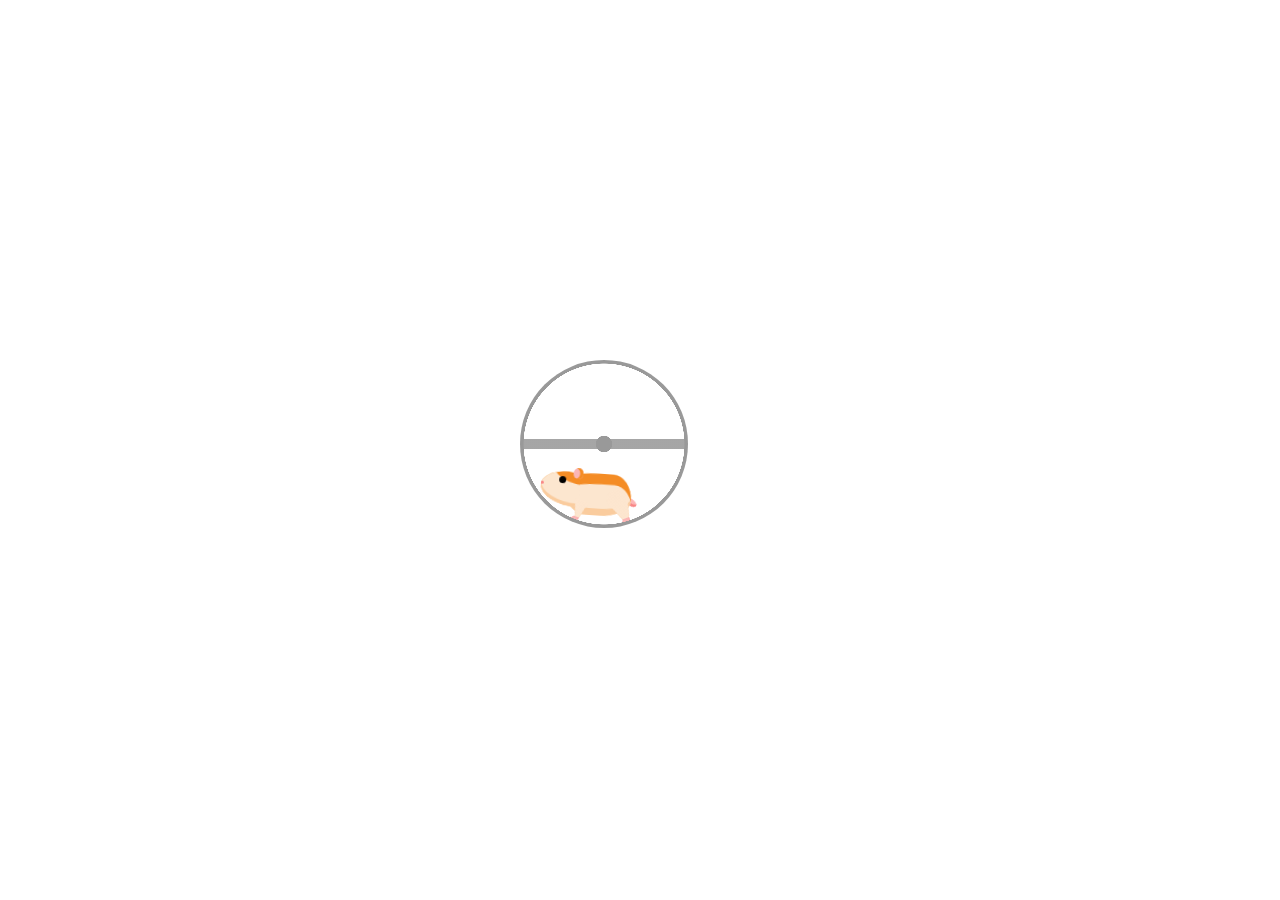
<file: index.html>
<!DOCTYPE html>
<html lang="en">

<head>
    <meta charset="UTF-8">
    <meta name="viewport" content="width=device-width, initial-scale=1.0">
    <title>Cargando...</title>
    <link rel="stylesheet" href="./css/whelhamster.css">
    <link href="https://cdn.jsdelivr.net/npm/bootstrap@5.3.2/dist/css/bootstrap.min.css" rel="stylesheet" integrity="sha384-T3c6CoIi6uLrA9TneNEoa7RxnatzjcDSCmG1MXxSR1GAsXEV/Dwwykc2MPK8M2HN" crossorigin="anonymous">
    <script src="https://cdn.jsdelivr.net/npm/bootstrap@5.3.2/dist/js/bootstrap.bundle.min.js" integrity="sha384-C6RzsynM9kWDrMNeT87bh95OGNyZPhcTNXj1NW7RuBCsyN/o0jlpcV8Qyq46cDfL" crossorigin="anonymous"></script>
    
</head>

<body>
    <div class="centrar">
        <div aria-label="Orange and tan hamster running in a metal wheel" role="img" class="wheel-and-hamster">
            <div class="wheel"></div>
            <div class="hamster">
                <div class="hamster__body">
                    <div class="hamster__head">
                        <div class="hamster__ear"></div>
                        <div class="hamster__eye"></div>
                        <div class="hamster__nose"></div>
                    </div>
                    <div class="hamster__limb hamster__limb--fr"></div>
                    <div class="hamster__limb hamster__limb--fl"></div>
                    <div class="hamster__limb hamster__limb--br"></div>
                    <div class="hamster__limb hamster__limb--bl"></div>
                    <div class="hamster__tail"></div>
                </div>
            </div>
            <div class="spoke"></div>
        </div>
        </div>
        <script>

            function redireccionar() {
              window.location.href = "inicio.html"; // Cambia "nueva_pagina.html" por la URL de la página a la que quieres redirigir
            }
          
            setTimeout(redireccionar, 2000);
          </script>
</body>

</html>
</file>
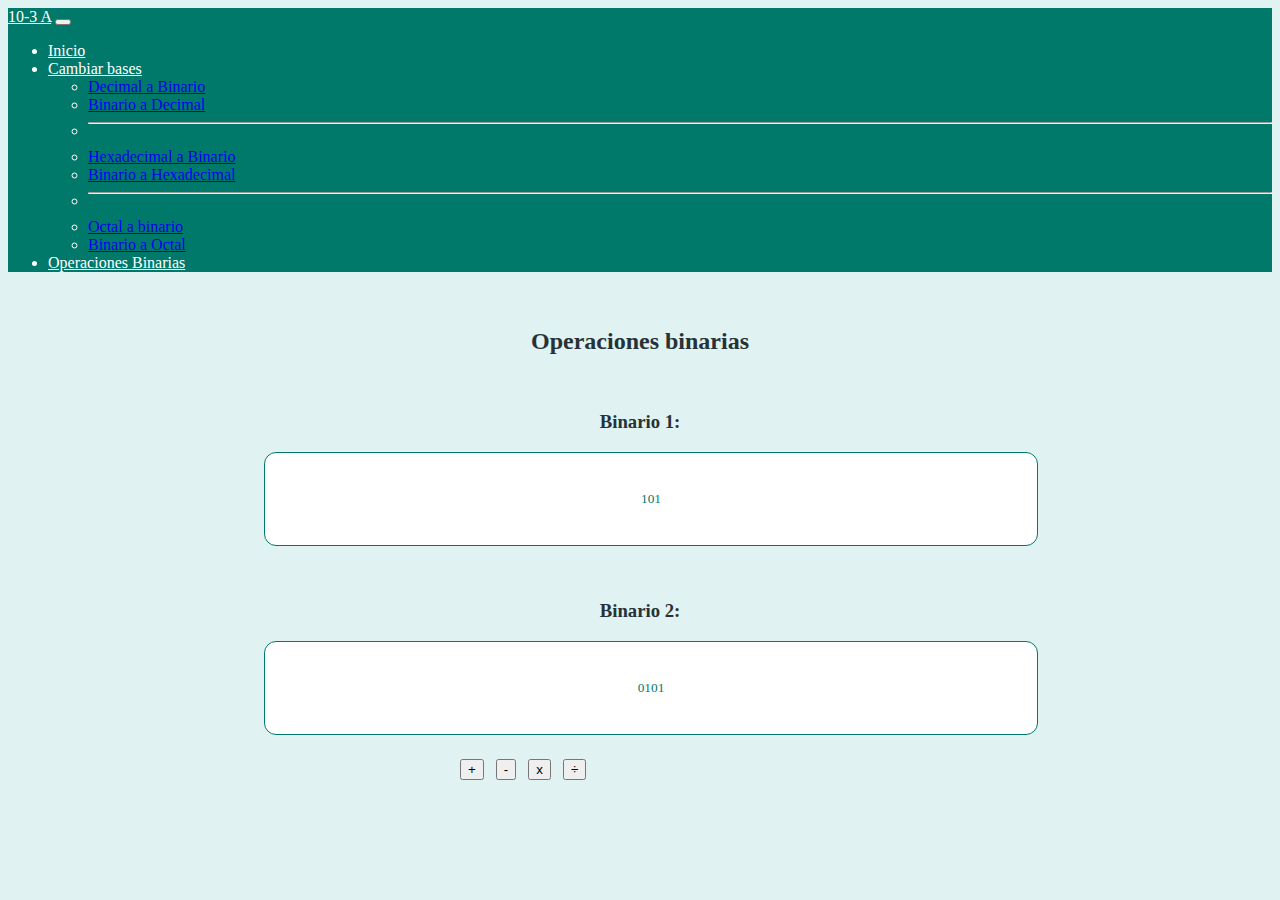
<file: html/aritmetica.html>
<!DOCTYPE html>
<html lang="es">

<head>
    <title>Operaciones Binarias</title>
    <meta charset="UTF-8">
    <meta name="viewport" content="width=device-width, initial-scale=1.0">

    <link href="https://cdn.jsdelivr.net/npm/bootstrap@5.3.2/dist/css/bootstrap.min.css" rel="stylesheet"
        integrity="sha384-T3c6CoIi6uLrA9TneNEoa7RxnatzjcDSCmG1MXxSR1GAsXEV/Dwwykc2MPK8M2HN" crossorigin="anonymous">
    <link rel="stylesheet" href="../css/estilos.css">
    <script src="https://cdn.jsdelivr.net/npm/bootstrap@5.3.2/dist/js/bootstrap.bundle.min.js"
        integrity="sha384-C6RzsynM9kWDrMNeT87bh95OGNyZPhcTNXj1NW7RuBCsyN/o0jlpcV8Qyq46cDfL"
        crossorigin="anonymous"></script>
    <script src="../js/aritmetica.js"></script>

</head>
<nav class="navbar navbar-expand-lg bg-body-tertiary navegar">
    <div class="container-fluid">
        <a class="navbar-brand" href="../index.html">10-3 A</a>
        <button class="navbar-toggler" type="button" data-bs-toggle="collapse" data-bs-target="#navbarNav"
            aria-controls="navbarNav" aria-expanded="false" aria-label="Toggle navigation">
            <span class="navbar-toggler-icon"></span>
        </button>
        <div class="collapse navbar-collapse" id="navbarNav">
            <ul class="navbar-nav">
                <li class="nav-item">
                    <a class="nav-link active" aria-current="page" href="../index.html">Inicio</a>
                </li>
                <li class="nav-item dropdown">
                    <a class="nav-link dropdown-toggle" href="#" role="button" data-bs-toggle="dropdown"
                        aria-expanded="false">
                        Cambiar bases
                    </a>
                    <ul class="dropdown-menu">
                        <li><a class="dropdown-item" href="./dab.html">Decimal a Binario</a></li>
                        <li><a class="dropdown-item" href="./bad.html">Binario a Decimal</a></li>
                        <li>
                            <hr class="dropdown-divider">
                        </li>
                        <li><a class="dropdown-item" href="./hab.html">Hexadecimal a Binario</a></li>
                        <li><a class="dropdown-item" href="./bah.html">Binario a Hexadecimal</a></li>
                        <li>
                            <hr class="dropdown-divider">
                        </li>
                        <li><a class="dropdown-item" href="./oab.html">Octal a binario</a></li>
                        <li><a class="dropdown-item" href="./bao.html">Binario a Octal</a></li>
                    </ul>
                </li>
                <li class="nav-item">
                    <a class="nav-link" href="aritmetica.html">Operaciones Binarias</a>
                </li>
            </ul>
        </div>
    </div>
</nav>
<h2 class="centrar-texto espacio-arriba">Operaciones binarias</h2>
<h3 class="centrar-texto espacio-arriba">Binario 1: </h3>
<input class="entrada " placeholder="101" id="binario1">
<h3 class="centrar-texto espacio-arriba">Binario 2: </h3>
<input class="entrada" placeholder="0101" id="binario2">
<br>
<div class="btn-group centrar" role="group" aria-label="Basic example">
    <button class="btn btn-success espacio" onclick="sumar()"> + </button>
    <button class="btn btn-danger espacio" onclick="restar()"> - </button>
    <button class="btn btn-warning espacio" onclick="multiplicar()"> x </button>
    <button class="btn btn-info espacio" onclick="dividir()"> ÷ </button>
</div>
<br>
<br>
<h4 id="lienzo" class="centrar-texto"></h4>
</body>


<script>
    // Obtener referencia al input
    var input = document.getElementById('binario1')
    var input2 = document.getElementById('binario2')

    // Agregar un event listener para el evento 'input'
    input.addEventListener('input', function (event) {
        var valor = event.target.value;
        var mensajeError = document.getElementById('lienzo');

        // Validar que el valor ingresado contenga solo '0' y '1'
        if (!/^[01]*$/.test(valor) || valor.includes('e')) {
            mensajeError.textContent = 'Solo se permiten los caracteres 0 y 1.';
            // Si la entrada no es válida, eliminar el último caracter ingresado
            event.target.value = valor.slice(0, -1);
        } else {
            mensajeError.textContent = '';
        }
    })
    //lo mismo, pero con el input 2
    input2.addEventListener('input', function (event) {
        var valor = event.target.value;
        var mensajeError = document.getElementById('lienzo');

        // Validar que el valor ingresado contenga solo '0' y '1'
        if (!/^[01]*$/.test(valor) || valor.includes('e')) {
            mensajeError.textContent = 'Solo se permiten los caracteres 0 y 1.';
            // Si la entrada no es válida, eliminar el último caracter ingresado
            event.target.value = valor.slice(0, -1);
        } else {
            mensajeError.textContent = '';
        }

    })
</script>

</html>
</file>
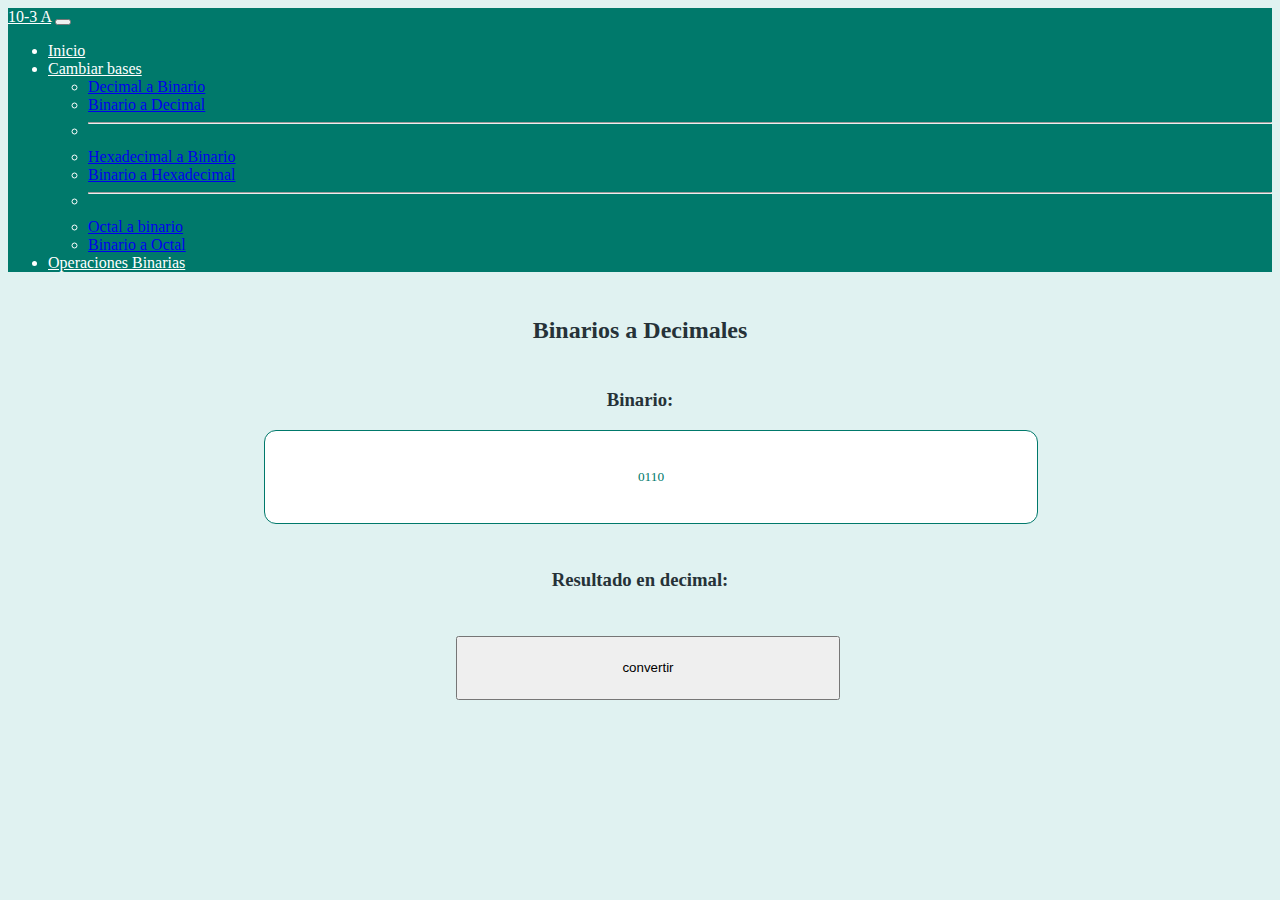
<file: html/bad.html>
<!DOCTYPE html>
<html lang="es">
<head>    
    <title>Binario a Decimal</title>
    <meta charset="UTF-8">
    <meta name="viewport" content="width=device-width, initial-scale=1.0">

    <link href="https://cdn.jsdelivr.net/npm/bootstrap@5.3.2/dist/css/bootstrap.min.css" rel="stylesheet" integrity="sha384-T3c6CoIi6uLrA9TneNEoa7RxnatzjcDSCmG1MXxSR1GAsXEV/Dwwykc2MPK8M2HN" crossorigin="anonymous">
    <link rel="stylesheet" href="../css/estilos.css">
    <script src="https://cdn.jsdelivr.net/npm/bootstrap@5.3.2/dist/js/bootstrap.bundle.min.js" integrity="sha384-C6RzsynM9kWDrMNeT87bh95OGNyZPhcTNXj1NW7RuBCsyN/o0jlpcV8Qyq46cDfL" crossorigin="anonymous"></script>
    <script src="../js/converciones.js"></script>

</head> 
<body>
    <nav class="navbar navbar-expand-lg bg-body-tertiary navegar">
        <div class="container-fluid">
          <a class="navbar-brand" href="../index.html">10-3 A</a>
          <button class="navbar-toggler" type="button" data-bs-toggle="collapse" data-bs-target="#navbarNav" aria-controls="navbarNav" aria-expanded="false" aria-label="Toggle navigation">
            <span class="navbar-toggler-icon"></span>
          </button>
          <div class="collapse navbar-collapse" id="navbarNav">
            <ul class="navbar-nav">
              <li class="nav-item">
                <a class="nav-link active" aria-current="page" href="../index.html">Inicio</a>
              </li>
              <li class="nav-item dropdown">
                <a class="nav-link dropdown-toggle" href="#" role="button" data-bs-toggle="dropdown" aria-expanded="false">
                  Cambiar bases
                </a>
                <ul class="dropdown-menu">
                  <li><a class="dropdown-item" href="./dab.html">Decimal a Binario</a></li>
                  <li><a class="dropdown-item" href="./bad.html">Binario a Decimal</a></li>
                  <li><hr class="dropdown-divider"></li>
                  <li><a class="dropdown-item" href="./hab.html">Hexadecimal a Binario</a></li>
                  <li><a class="dropdown-item" href="./bah.html">Binario a Hexadecimal</a></li>
                  <li><hr class="dropdown-divider"></li>
                  <li><a class="dropdown-item" href="./oab.html">Octal a binario</a></li>
                  <li><a class="dropdown-item" href="./bao.html">Binario a Octal</a></li>
                </ul>
              </li>
              <li class="nav-item">
                <a class="nav-link" href="aritmetica.html">Operaciones Binarias</a>
              </li>
            </ul>
          </div>
        </div>
    </nav>
    <h2 id="titulo" class="titulo">Binarios a Decimales</h2>
    <h3 id="binario" class="centrar-texto">Binario: </h3>
    <div id="div-decimal">
        <input placeholder="0110" id="entrada" class="entrada">
    </div>
    <h3 id="titulo" class="titulo">Resultado en decimal: </h3>
    <h4 id="salida" class="centrar-texto"></h4>
    <button onclick="binario_a_decimal()" id="convertir" class="btn btn-secondary convertir">convertir</button>  
    
    
    <script>
      // Obtener referencia al input
      var input = document.getElementById('entrada');

      // Agregar un event listener para el evento 'input'
      input.addEventListener('input', function(event) {
          var valor = event.target.value;
          var mensajeError = document.getElementById('salida');

          // Validar que el valor ingresado contenga solo '0' y '1'
          if (!/^[01]*$/.test(valor) || valor.includes('e')) {
              mensajeError.textContent = 'Solo se permiten los caracteres 0 y 1.';
              // Si la entrada no es válida, eliminar el último caracter ingresado
              event.target.value = valor.slice(0, -1);
          } else {
              mensajeError.textContent = '';
          }
      });
  </script>
  </body>
</html>
</file>
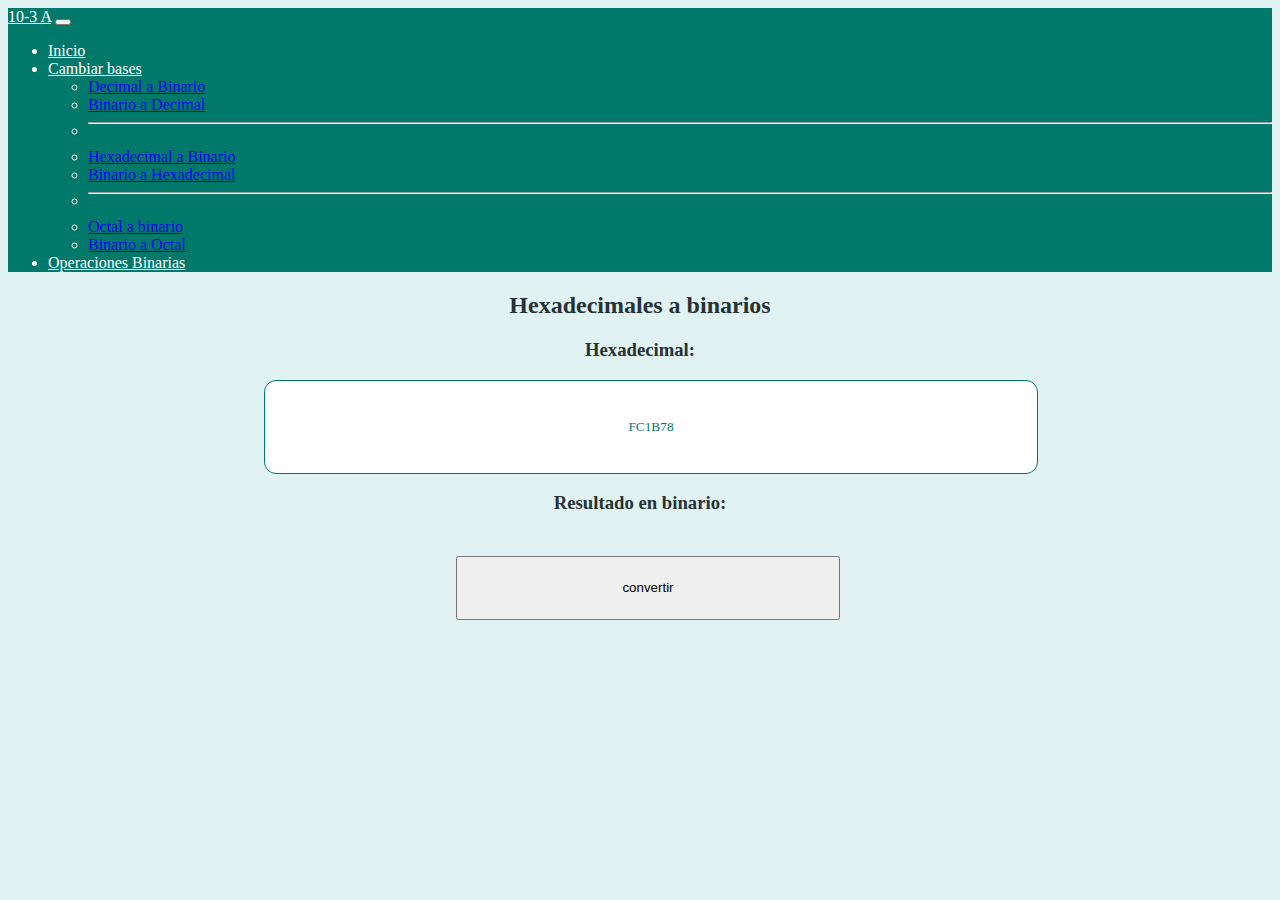
<file: html/hab.html>
<!DOCTYPE html>
<html lang="en">

<head>
  <meta charset="UTF-8">
  <meta name="viewport" content="width=device-width, initial-scale=1.0">
  <title>Hexadecimal a binario</title>
  <script src="../js/converciones.js"></script>
  <link href="https://cdn.jsdelivr.net/npm/bootstrap@5.3.2/dist/css/bootstrap.min.css" rel="stylesheet"
    integrity="sha384-T3c6CoIi6uLrA9TneNEoa7RxnatzjcDSCmG1MXxSR1GAsXEV/Dwwykc2MPK8M2HN" crossorigin="anonymous">
  <script src="https://cdn.jsdelivr.net/npm/bootstrap@5.3.2/dist/js/bootstrap.bundle.min.js"
    integrity="sha384-C6RzsynM9kWDrMNeT87bh95OGNyZPhcTNXj1NW7RuBCsyN/o0jlpcV8Qyq46cDfL"
    crossorigin="anonymous"></script>
  <link rel="stylesheet" href="../css/estilos.css">

</head>

<body>
  <nav class="navbar navbar-expand-lg bg-body-tertiary navegar">
    <div class="container-fluid">
      <a class="navbar-brand" href="../index.html">10-3 A</a>
      <button class="navbar-toggler" type="button" data-bs-toggle="collapse" data-bs-target="#navbarNav"
        aria-controls="navbarNav" aria-expanded="false" aria-label="Toggle navigation">
        <span class="navbar-toggler-icon"></span>
      </button>
      <div class="collapse navbar-collapse" id="navbarNav">
        <ul class="navbar-nav">
          <li class="nav-item">
            <a class="nav-link active" aria-current="page" href="../index.html">Inicio</a>
          </li>
          <li class="nav-item dropdown">
            <a class="nav-link dropdown-toggle" href="#" role="button" data-bs-toggle="dropdown" aria-expanded="false">
              Cambiar bases
            </a>
            <ul class="dropdown-menu">
              <li><a class="dropdown-item" href="./dab.html">Decimal a Binario</a></li>
              <li><a class="dropdown-item" href="./bad.html">Binario a Decimal</a></li>
              <li>
                <hr class="dropdown-divider">
              </li>
              <li><a class="dropdown-item" href="./hab.html">Hexadecimal a Binario</a></li>
              <li><a class="dropdown-item" href="./bah.html">Binario a Hexadecimal</a></li>
              <li>
                <hr class="dropdown-divider">
              </li>
              <li><a class="dropdown-item" href="./oab.html">Octal a binario</a></li>
              <li><a class="dropdown-item" href="./bao.html">Binario a Octal</a></li>
            </ul>
          </li>
          <li class="nav-item">
            <a class="nav-link" href="aritmetica.html">Operaciones Binarias</a>
          </li>
        </ul>
      </div>
    </div>
  </nav>
  <h2 id="titulo" class="centrar-texto">Hexadecimales a binarios</h2>
  <h3 id="hexadecimal-text" class="centrar-texto">Hexadecimal:</h3>
  <div id="div-hexadecimal">
    <input placeholder="FC1B78" id="entrada" class="entrada" />
  </div>
  <h3 id="titulo" class="centrar-texto">Resultado en binario:</h3>
  <h4 id="salida" class="centrar-texto"></h4>
  <button onclick="hexadecimal_a_binario()" id="convertir" class="btn btn-secondary centrar">convertir</button>

  <script>
    // Obtener referencia al input
    var input = document.getElementById('entrada')

    // Agregar un event listener para el evento 'input'
    input.addEventListener('input', function (event) {
      var valor = event.target.value
      var mensajeError = document.getElementById('salida')

      // Validar que el valor ingresado contenga solo caracteres válidos
      if (!/^[0-9a-fA-F]*$/.test(valor)) {
        mensajeError.textContent = 'Solo se permiten los caracteres del 0 al 9 y las letras de la a a la f (mayúsculas o minúsculas).';
        // Si la entrada no es válida, eliminar el último caracter ingresado
        event.target.value = valor.slice(0, -1)
      } else {
        mensajeError.textContent = ''
      }
    })
  </script>
</body>

</html>
</file>
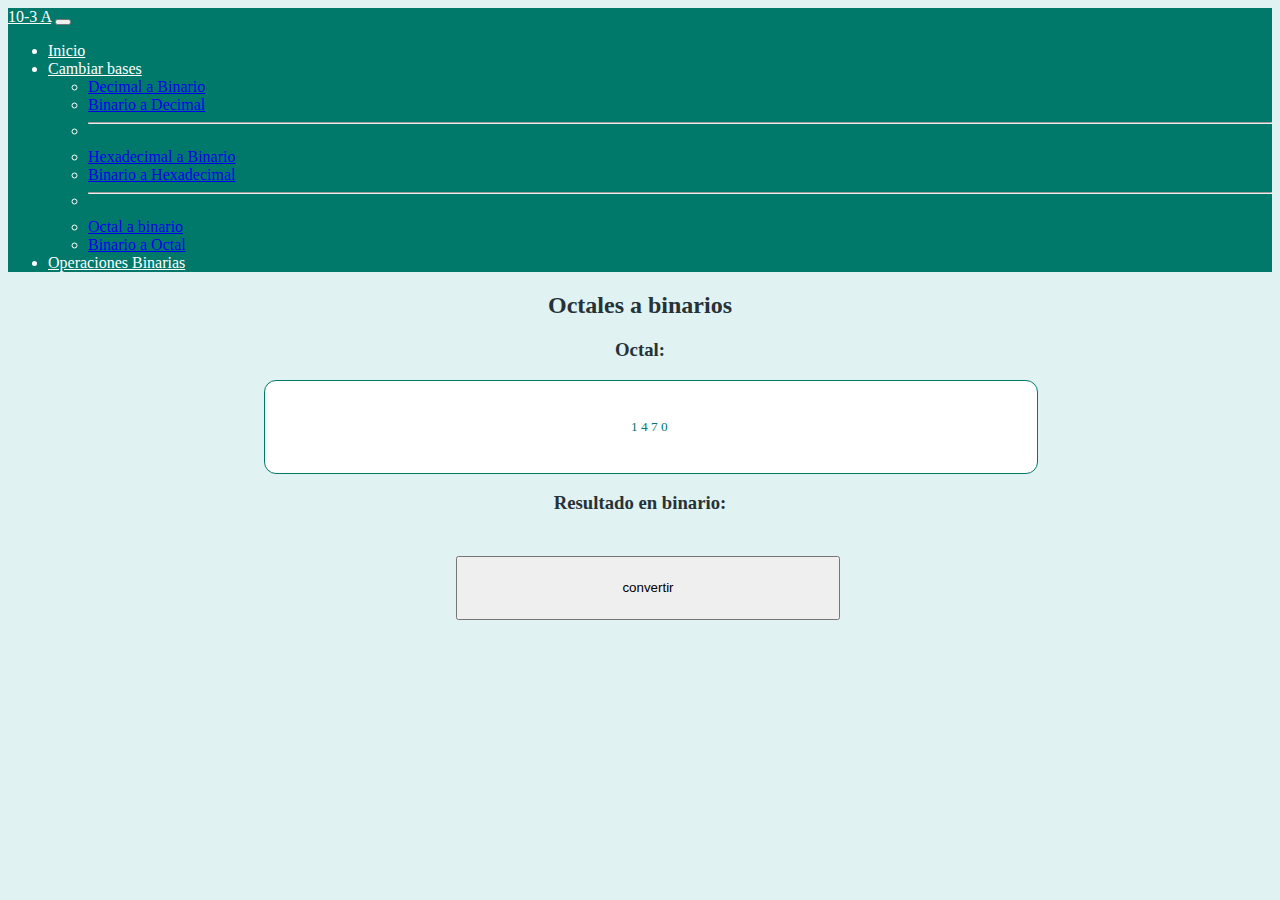
<file: html/oab.html>
<!DOCTYPE html>
<html lang="en">

<head>
  <meta charset="UTF-8">
  <meta name="viewport" content="width=device-width, initial-scale=1.0">
  <title>Octal a Binario</title>
  <link href="https://cdn.jsdelivr.net/npm/bootstrap@5.3.2/dist/css/bootstrap.min.css" rel="stylesheet"
    integrity="sha384-T3c6CoIi6uLrA9TneNEoa7RxnatzjcDSCmG1MXxSR1GAsXEV/Dwwykc2MPK8M2HN" crossorigin="anonymous">
  <script src="https://cdn.jsdelivr.net/npm/bootstrap@5.3.2/dist/js/bootstrap.bundle.min.js"
    integrity="sha384-C6RzsynM9kWDrMNeT87bh95OGNyZPhcTNXj1NW7RuBCsyN/o0jlpcV8Qyq46cDfL"
    crossorigin="anonymous"></script>
  <link rel="stylesheet" href="../css/estilos.css">
  <script src="../js/converciones.js"></script>
</head>

<body>
  <nav class="navbar navbar-expand-lg bg-body-tertiary navegar">
    <div class="container-fluid">
      <a class="navbar-brand" href="../index.html">10-3 A</a>
      <button class="navbar-toggler" type="button" data-bs-toggle="collapse" data-bs-target="#navbarNav"
        aria-controls="navbarNav" aria-expanded="false" aria-label="Toggle navigation">
        <span class="navbar-toggler-icon"></span>
      </button>
      <div class="collapse navbar-collapse" id="navbarNav">
        <ul class="navbar-nav">
          <li class="nav-item">
            <a class="nav-link active" aria-current="page" href="../index.html">Inicio</a>
          </li>
          <li class="nav-item dropdown">
            <a class="nav-link dropdown-toggle" href="#" role="button" data-bs-toggle="dropdown" aria-expanded="false">
              Cambiar bases
            </a>
            <ul class="dropdown-menu">
              <li><a class="dropdown-item" href="./dab.html">Decimal a Binario</a></li>
              <li><a class="dropdown-item" href="./bad.html">Binario a Decimal</a></li>
              <li>
                <hr class="dropdown-divider">
              </li>
              <li><a class="dropdown-item" href="./hab.html">Hexadecimal a Binario</a></li>
              <li><a class="dropdown-item" href="./bah.html">Binario a Hexadecimal</a></li>
              <li>
                <hr class="dropdown-divider">
              </li>
              <li><a class="dropdown-item" href="./oab.html">Octal a binario</a></li>
              <li><a class="dropdown-item" href="./bao.html">Binario a Octal</a></li>
            </ul>
          </li>
          <li class="nav-item">
            <a class="nav-link" href="aritmetica.html">Operaciones Binarias</a>
          </li>
        </ul>
      </div>
    </div>
  </nav>
  <h2 id="titulo" class="centrar-texto">Octales a binarios</h2>
  <h3 id="octal-text" class="centrar-texto">Octal:</h3>
  <div id="div-octal">
    <input placeholder="1 4 7 0 " id="entrada" class="entrada"/>
  </div>
  <h3 id="titulo" class="centrar-texto">Resultado en binario:</h3>
  <h4 id="salida" class="centrar-texto"></h4>
  <button onclick="octal_a_binario()" id="convertir" class="btn btn-secondary centrar">convertir</button>
  <script>
    // Obtener referencia al input
    var input = document.getElementById('entrada');

    // Agregar un event listener para el evento 'input'
    input.addEventListener('input', function (event) {
      var valor = event.target.value;
      var mensajeError = document.getElementById('salida');

      // Validar que el valor ingresado contenga solo de '0' a '7'
      if (!/^[0-7]*$/.test(valor) || valor.includes('e')) {
        mensajeError.textContent = 'Solo se permiten los caracteres 0 y 1.';
        // Si la entrada no es válida, eliminar el último caracter ingresado
        event.target.value = valor.slice(0, -1);
      } else {
        mensajeError.textContent = '';
      }
    });
  </script>

</body>

</html>
</file>
<file: css/whelhamster.css>
.wheel-and-hamster {
    --dur: 1s;
    position: relative;
    width: 12em;
    height: 12em;
    font-size: 14px;
  }
  
  .wheel,
  .hamster,
  .hamster div,
  .spoke {
    position: absolute;
  }
  
  .wheel,
  .spoke {
    border-radius: 50%;
    top: 0;
    left: 0;
    width: 100%;
    height: 100%;
  }
  
  .wheel {
    background: radial-gradient(100% 100% at center,hsla(0,0%,60%,0) 47.8%,hsl(0,0%,60%) 48%);
    z-index: 2;
  }
  
  .hamster {
    animation: hamster var(--dur) ease-in-out infinite;
    top: 50%;
    left: calc(50% - 3.5em);
    width: 7em;
    height: 3.75em;
    transform: rotate(4deg) translate(-0.8em,1.85em);
    transform-origin: 50% 0;
    z-index: 1;
  }
  
  .hamster__head {
    animation: hamsterHead var(--dur) ease-in-out infinite;
    background: hsl(30,90%,55%);
    border-radius: 70% 30% 0 100% / 40% 25% 25% 60%;
    box-shadow: 0 -0.25em 0 hsl(30,90%,80%) inset,
          0.75em -1.55em 0 hsl(30,90%,90%) inset;
    top: 0;
    left: -2em;
    width: 2.75em;
    height: 2.5em;
    transform-origin: 100% 50%;
  }
  
  .hamster__ear {
    animation: hamsterEar var(--dur) ease-in-out infinite;
    background: hsl(0,90%,85%);
    border-radius: 50%;
    box-shadow: -0.25em 0 hsl(30,90%,55%) inset;
    top: -0.25em;
    right: -0.25em;
    width: 0.75em;
    height: 0.75em;
    transform-origin: 50% 75%;
  }
  
  .hamster__eye {
    animation: hamsterEye var(--dur) linear infinite;
    background-color: hsl(0,0%,0%);
    border-radius: 50%;
    top: 0.375em;
    left: 1.25em;
    width: 0.5em;
    height: 0.5em;
  }
  
  .hamster__nose {
    background: hsl(0,90%,75%);
    border-radius: 35% 65% 85% 15% / 70% 50% 50% 30%;
    top: 0.75em;
    left: 0;
    width: 0.2em;
    height: 0.25em;
  }
  
  .hamster__body {
    animation: hamsterBody var(--dur) ease-in-out infinite;
    background: hsl(30,90%,90%);
    border-radius: 50% 30% 50% 30% / 15% 60% 40% 40%;
    box-shadow: 0.1em 0.75em 0 hsl(30,90%,55%) inset,
          0.15em -0.5em 0 hsl(30,90%,80%) inset;
    top: 0.25em;
    left: 2em;
    width: 4.5em;
    height: 3em;
    transform-origin: 17% 50%;
    transform-style: preserve-3d;
  }
  
  .hamster__limb--fr,
  .hamster__limb--fl {
    clip-path: polygon(0 0,100% 0,70% 80%,60% 100%,0% 100%,40% 80%);
    top: 2em;
    left: 0.5em;
    width: 1em;
    height: 1.5em;
    transform-origin: 50% 0;
  }
  
  .hamster__limb--fr {
    animation: hamsterFRLimb var(--dur) linear infinite;
    background: linear-gradient(hsl(30,90%,80%) 80%,hsl(0,90%,75%) 80%);
    transform: rotate(15deg) translateZ(-1px);
  }
  
  .hamster__limb--fl {
    animation: hamsterFLLimb var(--dur) linear infinite;
    background: linear-gradient(hsl(30,90%,90%) 80%,hsl(0,90%,85%) 80%);
    transform: rotate(15deg);
  }
  
  .hamster__limb--br,
  .hamster__limb--bl {
    border-radius: 0.75em 0.75em 0 0;
    clip-path: polygon(0 0,100% 0,100% 30%,70% 90%,70% 100%,30% 100%,40% 90%,0% 30%);
    top: 1em;
    left: 2.8em;
    width: 1.5em;
    height: 2.5em;
    transform-origin: 50% 30%;
  }
  
  .hamster__limb--br {
    animation: hamsterBRLimb var(--dur) linear infinite;
    background: linear-gradient(hsl(30,90%,80%) 90%,hsl(0,90%,75%) 90%);
    transform: rotate(-25deg) translateZ(-1px);
  }
  
  .hamster__limb--bl {
    animation: hamsterBLLimb var(--dur) linear infinite;
    background: linear-gradient(hsl(30,90%,90%) 90%,hsl(0,90%,85%) 90%);
    transform: rotate(-25deg);
  }
  
  .hamster__tail {
    animation: hamsterTail var(--dur) linear infinite;
    background: hsl(0,90%,85%);
    border-radius: 0.25em 50% 50% 0.25em;
    box-shadow: 0 -0.2em 0 hsl(0,90%,75%) inset;
    top: 1.5em;
    right: -0.5em;
    width: 1em;
    height: 0.5em;
    transform: rotate(30deg) translateZ(-1px);
    transform-origin: 0.25em 0.25em;
  }
  
  .spoke {
    animation: spoke var(--dur) linear infinite;
    background: radial-gradient(100% 100% at center,hsl(0,0%,60%) 4.8%,hsla(0,0%,60%,0) 5%),
          linear-gradient(hsla(0,0%,55%,0) 46.9%,hsl(0,0%,65%) 47% 52.9%,hsla(0,0%,65%,0) 53%) 50% 50% / 99% 99% no-repeat;
  }
  
  /* Animations */
  @keyframes hamster {
    from, to {
      transform: rotate(4deg) translate(-0.8em,1.85em);
    }
  
    50% {
      transform: rotate(0) translate(-0.8em,1.85em);
    }
  }
  
  @keyframes hamsterHead {
    from, 25%, 50%, 75%, to {
      transform: rotate(0);
    }
  
    12.5%, 37.5%, 62.5%, 87.5% {
      transform: rotate(8deg);
    }
  }
  
  @keyframes hamsterEye {
    from, 90%, to {
      transform: scaleY(1);
    }
  
    95% {
      transform: scaleY(0);
    }
  }
  
  @keyframes hamsterEar {
    from, 25%, 50%, 75%, to {
      transform: rotate(0);
    }
  
    12.5%, 37.5%, 62.5%, 87.5% {
      transform: rotate(12deg);
    }
  }
  
  @keyframes hamsterBody {
    from, 25%, 50%, 75%, to {
      transform: rotate(0);
    }
  
    12.5%, 37.5%, 62.5%, 87.5% {
      transform: rotate(-2deg);
    }
  }
  
  @keyframes hamsterFRLimb {
    from, 25%, 50%, 75%, to {
      transform: rotate(50deg) translateZ(-1px);
    }
  
    12.5%, 37.5%, 62.5%, 87.5% {
      transform: rotate(-30deg) translateZ(-1px);
    }
  }
  
  @keyframes hamsterFLLimb {
    from, 25%, 50%, 75%, to {
      transform: rotate(-30deg);
    }
  
    12.5%, 37.5%, 62.5%, 87.5% {
      transform: rotate(50deg);
    }
  }
  
  @keyframes hamsterBRLimb {
    from, 25%, 50%, 75%, to {
      transform: rotate(-60deg) translateZ(-1px);
    }
  
    12.5%, 37.5%, 62.5%, 87.5% {
      transform: rotate(20deg) translateZ(-1px);
    }
  }
  
  @keyframes hamsterBLLimb {
    from, 25%, 50%, 75%, to {
      transform: rotate(20deg);
    }
  
    12.5%, 37.5%, 62.5%, 87.5% {
      transform: rotate(-60deg);
    }
  }
  
  @keyframes hamsterTail {
    from, 25%, 50%, 75%, to {
      transform: rotate(30deg) translateZ(-1px);
    }
  
    12.5%, 37.5%, 62.5%, 87.5% {
      transform: rotate(10deg) translateZ(-1px);
    }
  }
  
  @keyframes spoke {
    from {
      transform: rotate(0);
    }
  
    to {
      transform: rotate(-1turn);
    }
  }

.centrar{
    margin-top: 40vh;
    margin-left: 40vw;
}
@media screen and (max-width: 700px){
    .centrar{
        margin-top: 30vh;
        margin-left: 25vw;
    }
}
</file>
<file: css/estilos.css>
footer {
    background-color: #004d40; /* Verde oscuro */
}

.white {
    background-color: #ffffff !important;
    border-radius: 12px;
    border-color: #ffffff !important;
}

.navbar-brand, .nav-link {
    color: #ffffff !important; /* Blanco */
}

.nav-link:hover {
    color: #004d40 !important; /* Verde oscuro */
}

.navegar {
    background-color: #00796b !important; /* Verde medio */
    color: #ffffff !important; /* Blanco */
}

body {
    background-color: #e0f2f1 !important; /* Verde claro */
    color: #263238; /* Gris oscuro */
}

input {
    background-color: #ffffff !important; /* Blanco */
    font-family: serif;
    color: #263238; /* Gris oscuro */
    border: 1px solid #00796b; /* Verde medio */
    border-radius: 12px;
}

::placeholder {
    color: #00796b; /* Verde medio */
    text-align: center;
}

h1 {
    text-align: center;
    color: #263238; /* Gris oscuro */
}

.centrar-texto {
    text-align: center;
}

.titulo {
    text-align: center;
    margin-top: 5vh;
    margin-bottom: 5vh;
    color: #263238; /* Gris oscuro */
}

.entrada {
    width: 60vw;
    height: 10vh;
    margin-left: 20vw;
}

.convertir {
    width: 30vw;
    margin-left: 35vw;
    height: 5vw;
}

.espacio-arriba {
    padding-top: 4vh;
}

.centrar {
    width: 30vw;
    margin-left: 35vw;
    height: 5vw;
    margin-top: 20px;
}

.espacio {
    margin: 4px;
}

@media screen and (max-width: 700px) {
    .centrar {
        width: 50vw;
        margin-left: 25vw;
        height: 15vw;
    }

    .mini-tb {
        max-width: 10vw !important;
        margin: 0;
    }
}
</file>
